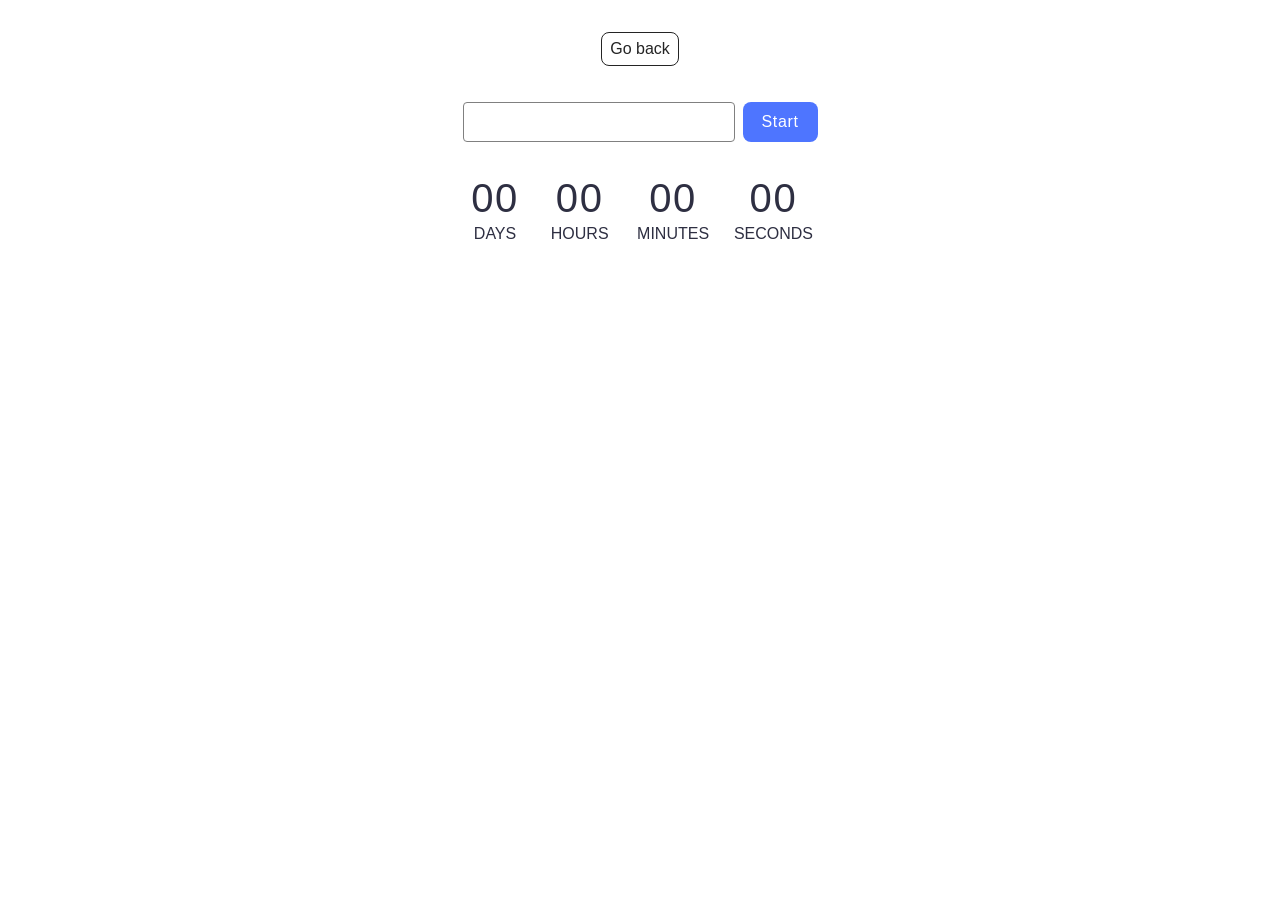
<file: src/1-timer.html>
<!DOCTYPE html>
<html lang="en">

<head>
  <meta charset="UTF-8" />
  <meta http-equiv="X-UA-Compatible" content="IE=edge" />
  <meta name="viewport" content="width=device-width, initial-scale=1.0" />
  <title>Timer</title>
  <link rel="stylesheet" href="./css/styles.css" />
</head>

<body>
  <main>
    <div class="container">
      <a class="back-link" href="./index.html">Go back</a>

      <div class="timer-container">
        <div class="datetime-picker-wrapper">
          <input type="text" id="datetime-picker" />
          <button type="button" data-start>Start</button>
        </div>

        <div class="timer">
          <div class="field">
            <span class="value" data-days>00</span>
            <span class="label">Days</span>
          </div>
          <div class="field">
            <span class="value" data-hours>00</span>
            <span class="label">Hours</span>
          </div>
          <div class="field">
            <span class="value" data-minutes>00</span>
            <span class="label">Minutes</span>
          </div>
          <div class="field">
            <span class="value" data-seconds>00</span>
            <span class="label">Seconds</span>
          </div>
        </div>
      </div>
    </div>
  </main>

  <script type="module" src="./js/1-timer.js"></script>
</body>

</html>
</file>
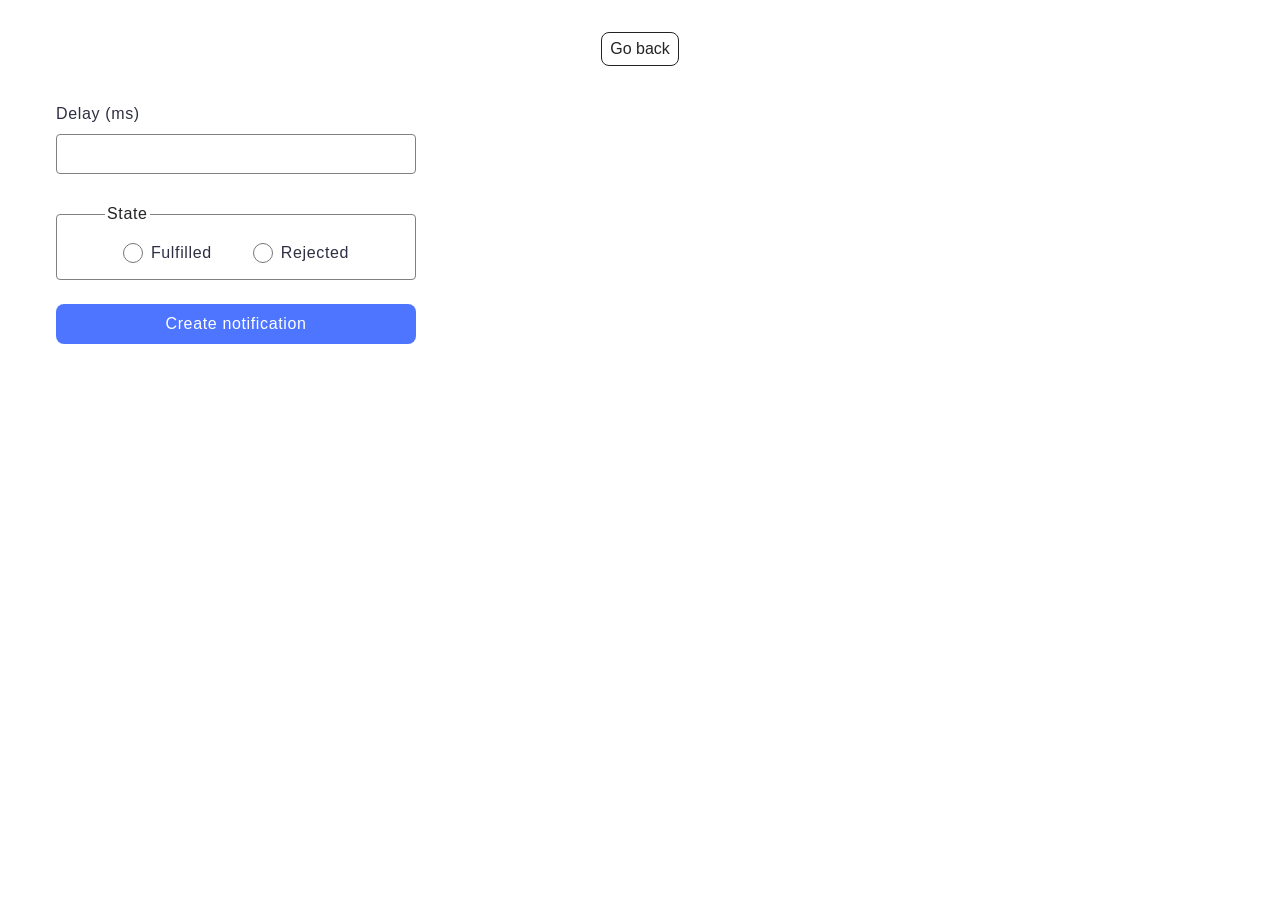
<file: src/2-snackbar.html>
<!DOCTYPE html>
<html lang="en">

<head>
  <meta charset="UTF-8" />
  <meta http-equiv="X-UA-Compatible" content="IE=edge" />
  <meta name="viewport" content="width=device-width, initial-scale=1.0" />
  <title>Snackbar</title>
  <link rel="stylesheet" href="./css/styles.css" />
</head>

<body>
  <main>
    <div class="container">
      <a class="back-link" href="./index.html">Go back</a>

      <form class="form">
        <label>
          Delay (ms)
          <input type="number" name="delay" required />
        </label>

        <fieldset>
          <legend>State</legend>
          <label>
            <input type="radio" name="state" value="fulfilled" required />
            Fulfilled
          </label>
          <label>
            <input type="radio" name="state" value="rejected" required />
            Rejected
          </label>
        </fieldset>

        <button type="submit">Create notification</button>
      </form>
    </div>
  </main>

  <script type="module" src="./js/2-snackbar.js"></script>
</body>

</html>
</file>
<file: src/css/styles.css>
/**
  |============================
  | include css partials with
  | default @import url()
  |============================
*/
/* Common styles */
@import url('./reset.css');
@import url('./base.css');
@import url('./container.css');
@import url('./animations.css');

/* Sections style */
@import url('./header.css');
@import url('./back-link.css');
@import url('./timer.css');
@import url('./snackbar.css');
</file>
